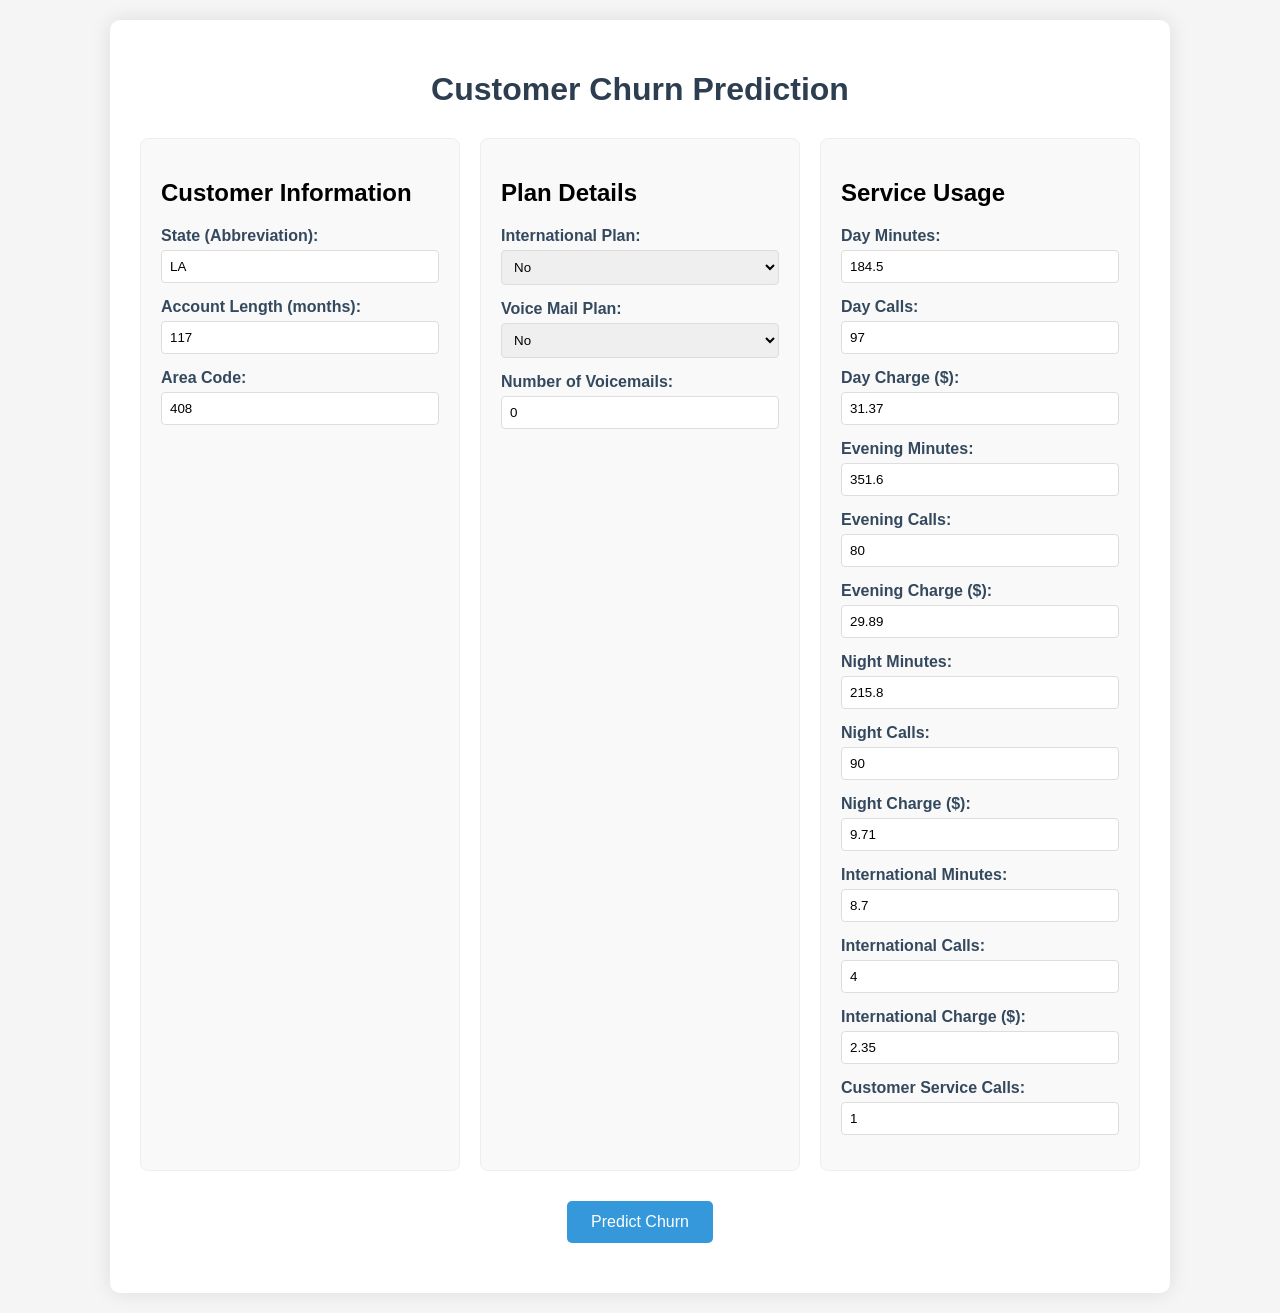
<file: src/churn_prediction/frontend/templates/index.html>
<!DOCTYPE html>
<html lang="en">
<head>
    <meta charset="UTF-8">
    <meta name="viewport" content="width=device-width, initial-scale=1.0">
    <title>Customer Churn Predictor</title>
    <link rel="stylesheet" href="/static/style.css">
</head>
<body>
    <div class="container">
        <h1>Customer Churn Prediction</h1>
        <form id="predictionForm">
            <div class="form-grid">
                <!-- Customer Information -->
                <div class="form-section">
                    <h2>Customer Information</h2>
                    <div class="form-group">
                        <label>State (Abbreviation):</label>
                        <input type="text" name="State" pattern="[A-Z]{2}" title="2-letter state code" required 
                               placeholder="e.g., LA" value="LA">
                    </div>
                    <div class="form-group">
                        <label>Account Length (months):</label>
                        <input type="number" name="Account length" min="0" required 
                               value="117">
                    </div>
                    <div class="form-group">
                        <label>Area Code:</label>
                        <input type="number" name="Area code" min="100" max="999" required 
                               value="408">
                    </div>
                </div>

                <!-- Plan Information -->
                <div class="form-section">
                    <h2>Plan Details</h2>
                    <div class="form-group">
                        <label>International Plan:</label>
                        <select name="International plan" required>
                            <option value="no" selected>No</option>
                            <option value="yes">Yes</option>
                        </select>
                    </div>
                    <div class="form-group">
                        <label>Voice Mail Plan:</label>
                        <select name="Voice mail plan" required>
                            <option value="no" selected>No</option>
                            <option value="yes">Yes</option>
                        </select>
                    </div>
                    <div class="form-group">
                        <label>Number of Voicemails:</label>
                        <input type="number" name="Number vmail messages" min="0" required 
                               value="0">
                    </div>
                </div>

                <!-- Service Usage -->
                <div class="form-section">
                    <h2>Service Usage</h2>
                    
                    <!-- Day Usage -->
                    <div class="form-group">
                        <label>Day Minutes:</label>
                        <input type="number" step="0.1" name="Total day minutes" required 
                               value="184.5">
                    </div>
                    <div class="form-group">
                        <label>Day Calls:</label>
                        <input type="number" name="Total day calls" min="0" required 
                               value="97">
                    </div>
                    <div class="form-group">
                        <label>Day Charge ($):</label>
                        <input type="number" step="0.01" name="Total day charge" required 
                               value="31.37">
                    </div>

                    <!-- Evening Usage -->
                    <div class="form-group">
                        <label>Evening Minutes:</label>
                        <input type="number" step="0.1" name="Total eve minutes" required 
                               value="351.6">
                    </div>
                    <div class="form-group">
                        <label>Evening Calls:</label>
                        <input type="number" name="Total eve calls" min="0" required 
                               value="80">
                    </div>
                    <div class="form-group">
                        <label>Evening Charge ($):</label>
                        <input type="number" step="0.01" name="Total eve charge" required 
                               value="29.89">
                    </div>

                    <!-- Night Usage -->
                    <div class="form-group">
                        <label>Night Minutes:</label>
                        <input type="number" step="0.1" name="Total night minutes" required 
                               value="215.8">
                    </div>
                    <div class="form-group">
                        <label>Night Calls:</label>
                        <input type="number" name="Total night calls" min="0" required 
                               value="90">
                    </div>
                    <div class="form-group">
                        <label>Night Charge ($):</label>
                        <input type="number" step="0.01" name="Total night charge" required 
                               value="9.71">
                    </div>

                    <!-- International Usage -->
                    <div class="form-group">
                        <label>International Minutes:</label>
                        <input type="number" step="0.1" name="Total intl minutes" required 
                               value="8.7">
                    </div>
                    <div class="form-group">
                        <label>International Calls:</label>
                        <input type="number" name="Total intl calls" min="0" required 
                               value="4">
                    </div>
                    <div class="form-group">
                        <label>International Charge ($):</label>
                        <input type="number" step="0.01" name="Total intl charge" required 
                               value="2.35">
                    </div>

                    <!-- Customer Service -->
                    <div class="form-group">
                        <label>Customer Service Calls:</label>
                        <input type="number" name="Customer service calls" min="0" required 
                               value="1">
                    </div>
                </div>
            </div>

            <button type="submit">Predict Churn</button>
        </form>

        <div id="result" class="hidden">
            <h2>Prediction Result</h2>
            <p id="predictionText"></p>
        </div>

        <div id="loading" class="hidden">
            <div class="loader"></div>
            <p>Analyzing data...</p>
        </div>
    </div>

    <script>
        const form = document.getElementById('predictionForm');
        const resultDiv = document.getElementById('result');
        const loadingDiv = document.getElementById('loading');
        const predictionText = document.getElementById('predictionText');

        const API_URL = "{{ api_url }}";

        // List of numeric fields that need conversion
        const numericFields = [
            'Account length', 'Area code', 'Number vmail messages',
            'Total day minutes', 'Total day calls', 'Total day charge',
            'Total eve minutes', 'Total eve calls', 'Total eve charge',
            'Total night minutes', 'Total night calls', 'Total night charge',
            'Total intl minutes', 'Total intl calls', 'Total intl charge',
            'Customer service calls'
        ];

        form.addEventListener('submit', async (e) => {
            e.preventDefault();
            
            loadingDiv.classList.remove('hidden');
            resultDiv.classList.add('hidden');

            const formData = new FormData(form);
            const data = Object.fromEntries(formData.entries());

            // Convert numeric fields to numbers
            numericFields.forEach(field => {
                if (data[field]) data[field] = parseFloat(data[field]);
            });

            try {
                const response = await fetch(API_URL, {
                    method: 'POST',
                    headers: {
                        'Content-Type': 'application/json',
                    },
                    body: JSON.stringify(data)
                });

                if (!response.ok) {
                    const error = await response.json();
                    throw new Error(error.detail || 'Prediction failed');
                }
                
                const result = await response.json();
                predictionText.textContent = result.churn_prediction
                    ? "High Churn Risk"
                    : "Low Churn Risk";
                
                resultDiv.classList.remove('hidden');
            } catch (error) {
                predictionText.textContent = `Error: ${error.message}`;
                resultDiv.classList.remove('hidden');
            } finally {
                loadingDiv.classList.add('hidden');
            }
        });
    </script>
</body>
</html>
</file>
<file: static/style.css>
body {
    font-family: Arial, sans-serif;
    margin: 0;
    padding: 20px;
    background-color: #f5f5f5;
}

.container {
    max-width: 1000px;
    margin: 0 auto;
    background: white;
    padding: 30px;
    border-radius: 10px;
    box-shadow: 0 0 20px rgba(0,0,0,0.1);
}

h1 {
    color: #2c3e50;
    text-align: center;
    margin-bottom: 30px;
}

.form-grid {
    display: grid;
    grid-template-columns: repeat(auto-fit, minmax(300px, 1fr));
    gap: 20px;
    margin-bottom: 30px;
}

.form-section {
    background: #f9f9f9;
    padding: 20px;
    border-radius: 8px;
    border: 1px solid #eee;
}

.form-group {
    margin-bottom: 15px;
}

label {
    display: block;
    margin-bottom: 5px;
    color: #34495e;
    font-weight: bold;
}

input, select {
    width: 100%;
    padding: 8px;
    border: 1px solid #ddd;
    border-radius: 4px;
    box-sizing: border-box;
}

button {
    background: #3498db;
    color: white;
    padding: 12px 24px;
    border: none;
    border-radius: 5px;
    cursor: pointer;
    font-size: 16px;
    display: block;
    margin: 20px auto;
    transition: background 0.3s;
}

button:hover {
    background: #2980b9;
}

#result {
    margin-top: 20px;
    padding: 15px;
    border-radius: 5px;
    text-align: center;
}

#result p {
    font-size: 1.2em;
    font-weight: bold;
}

#result.high {
    background: #f8d7da;
    color: #721c24;
}

#result.low {
    background: #d4edda;
    color: #155724;
}

.hidden {
    display: none;
}

.loader {
    border: 5px solid #f3f3f3;
    border-top: 5px solid #3498db;
    border-radius: 50%;
    width: 40px;
    height: 40px;
    animation: spin 1s linear infinite;
    margin: 0 auto;
}

@keyframes spin {
    0% { transform: rotate(0deg); }
    100% { transform: rotate(360deg); }
}
</file>
